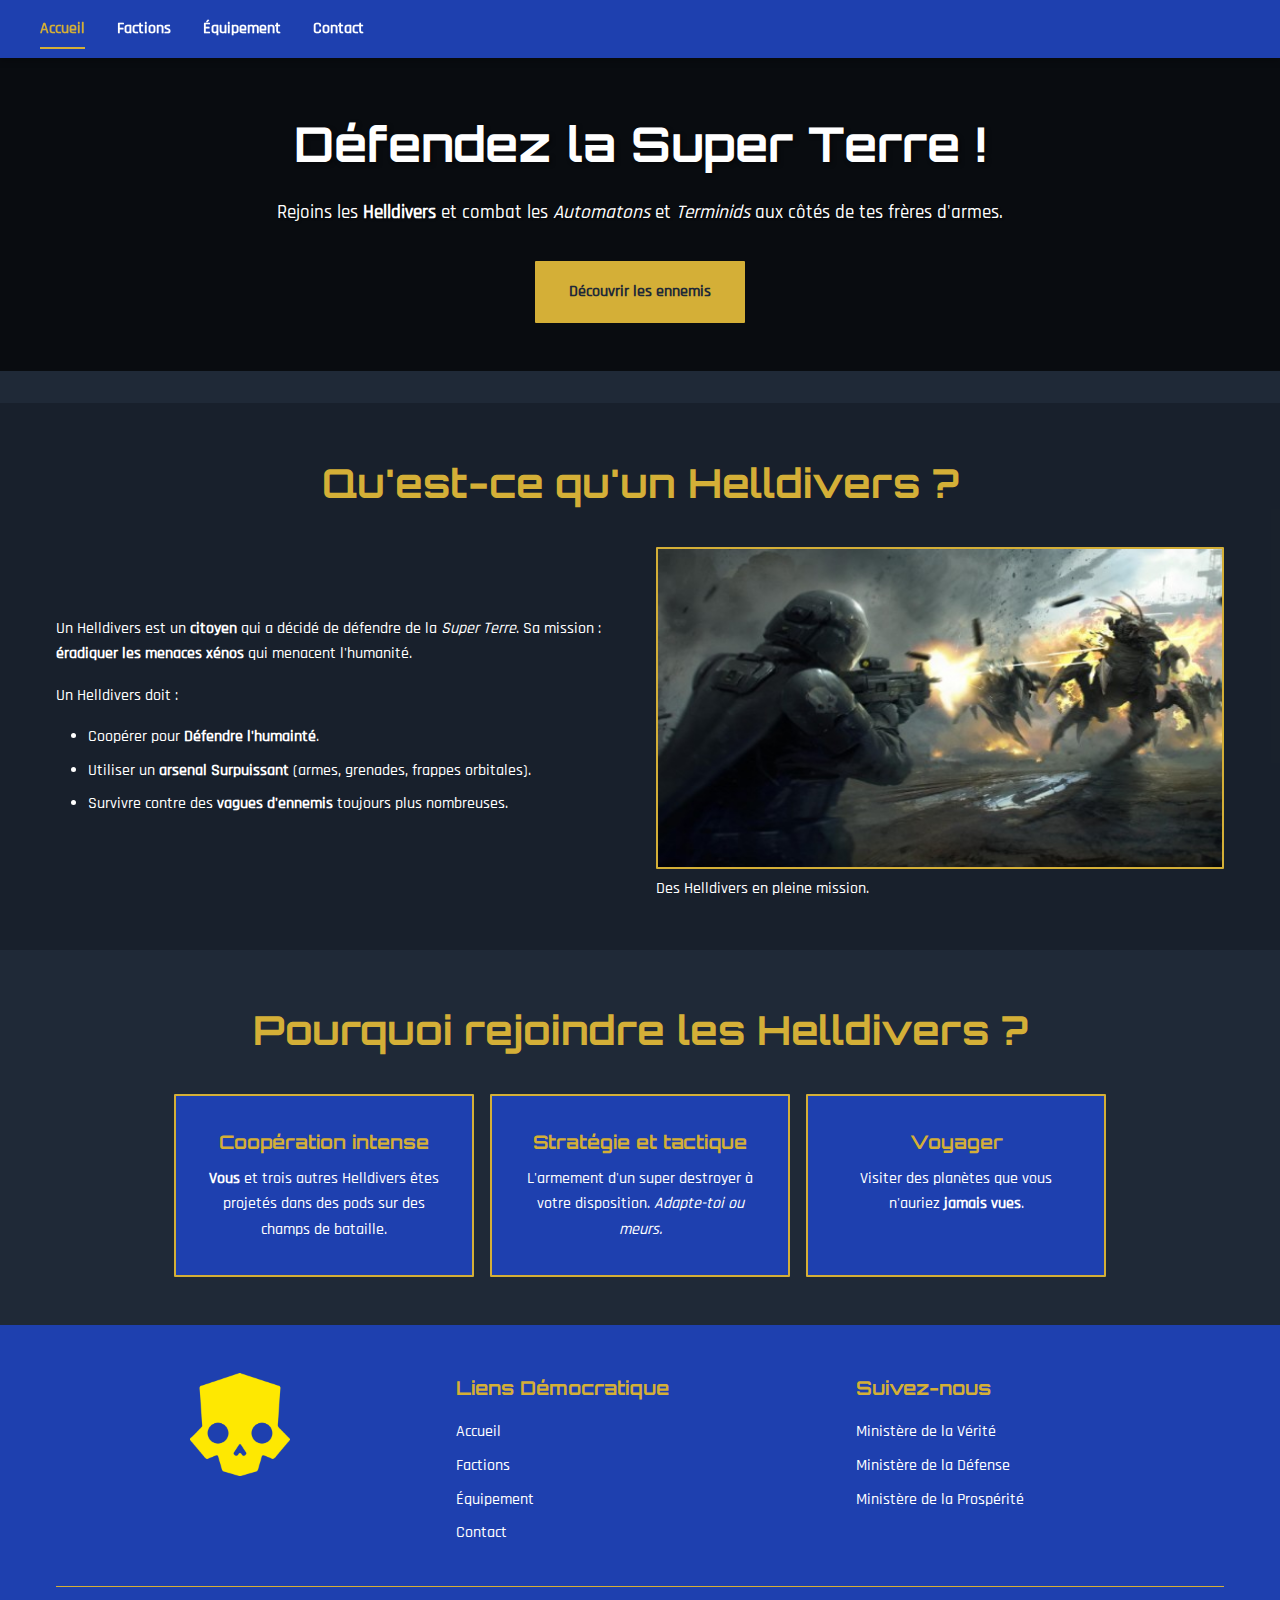
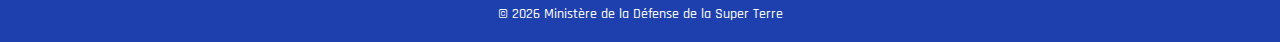
<file: index.html>
<!doctype html>
<html lang="fr">
<head>
    <!-- Balises responsive et l'encodage -->
    <meta charset="UTF-8">
    <meta name="viewport" content="width=device-width, initial-scale=1.0">
    <title>Helldivers - Défense de la Super Terre</title>

    <!-- Lien vers le fichier CSS -->
    <link rel="stylesheet" href="css/styles.css">

    <!-- Police (style militaire/futuriste) -->
    <link href="https://fonts.googleapis.com/css2?family=Orbitron:wght@400;700&family=Rajdhani:wght@500;600&display=swap" rel="stylesheet">
</head>
<body>
<!-- En-tête  logo et navigation -->
<header class="header">
<div class="container">
    <nav class="nav">
        <ul class="nav-list">
            <li><a href="index.html" class="nav-link active">Accueil</a></li>
            <li><a href="factions.html" class="nav-link">Factions</a></li>
            <li><a href="equipement.html" class="nav-link">Équipement</a></li>
            <li><a href="contact.html" class="nav-link">Contact</a></li>
        </ul>
    </nav>
</div>
</header>


<!-- Contenu principal -->
<main class="main">
    <!-- parti héro (bannière d'accueil) -->
    <section class="hero">
        <div class="container">
            <div class="hero-content">
                <h1>Défendez la Super Terre !</h1>
                <p class="subtitle">Rejoins les <strong>Helldivers</strong> et combat les <em>Automatons</em> et <em>Terminids</em> aux côtés de tes frères d'armes.</p>
                <a href="factions.html" class="btn">Découvrir les ennemis</a>
            </div>
        </div>
    </section>

    <!-- Section "À propos du jeu" -->
    <section class="about-game">
        <div class="container">
            <h2>Qu'est-ce qu'un Helldivers ?</h2>
            <div class="game-description">
                <div class="game-text">
                    <p>Un Helldivers est un <strong>citoyen</strong> qui a décidé de défendre de la <em>Super Terre</em>. Sa mission : <strong>éradiquer les menaces xénos</strong> qui menacent l'humanité.</p>
                    <p>Un Helldivers doit :</p>
                    <ul>
                        <li>Coopérer pour <strong>Défendre l'humainté</strong>.</li>
                        <li>Utiliser un <strong>arsenal Surpuissant</strong> (armes, grenades, frappes orbitales).</li>
                        <li>Survivre contre des <strong>vagues d'ennemis</strong> toujours plus nombreuses.</li>
                    </ul>
                </div>
                <div class="game-image">

                        <img src="img/hero.jpg" height="322" width="508" alt="Logo-game-battle"/>
                        <figure>Des Helldivers en pleine mission.</figure>
                </div>
            </div>
        </div>
    </section>

    <!-- Section "Pourquoi jouer ?" -->
    <section class="why-play">
        <div class="container">
            <h2>Pourquoi rejoindre les Helldivers ?</h2>
            <div class="reasons">
                <div class="reason-card">
                    <h3>Coopération intense</h3>
                    <p><strong>Vous</strong> et trois autres Helldivers êtes projetés dans des pods sur des champs de bataille.</p>
                </div>
                <div class="reason-card">
                    <h3>Stratégie et tactique</h3>
                    <p>L'armement d'un super destroyer à votre disposition. <em>Adapte-toi ou meurs.</em></p>
                </div>
                <div class="reason-card">
                    <h3>Voyager</h3>
                    <p>Visiter des planètes que vous n'auriez <strong>jamais vues</strong>.</p>
                </div>
            </div>
        </div>
    </section>
</main>

<!-- Pied de page -->
<footer class="footer">
    <div class="container">
        <div class="footer-content">
            <div class="footer-logo">
                <img src="img/Logo_Helldivers 2.png"  alt="Logo_game_skull" class="logo"/>
            </div>
            <div class="footer-links">
                <h3>Liens Démocratique</h3>
                <ul>
                    <li><a href="index.html">Accueil</a></li>
                    <li><a href="factions.html">Factions</a></li>
                    <li><a href="equipement.html">Équipement</a></li>
                    <li><a href="contact.html">Contact</a></li>
                </ul>
            </div>
            <div class="footer-social">
                <h3>Suivez-nous</h3>
                <ul>
                    <li><a href="contact.html">Ministère de la Vérité</a></li>
                    <li><a href="contact.html">Ministère de la Défense</a></li>
                    <li><a href="contact.html">Ministère de la Prospérité</a></li>
                </ul>
            </div>
        </div>
        <div class="copyright">
            <p>&copy; 2026 Ministère de la Défense de la Super Terre</p>
        </div>
    </div>
</footer>
</body>
</html>
</file>
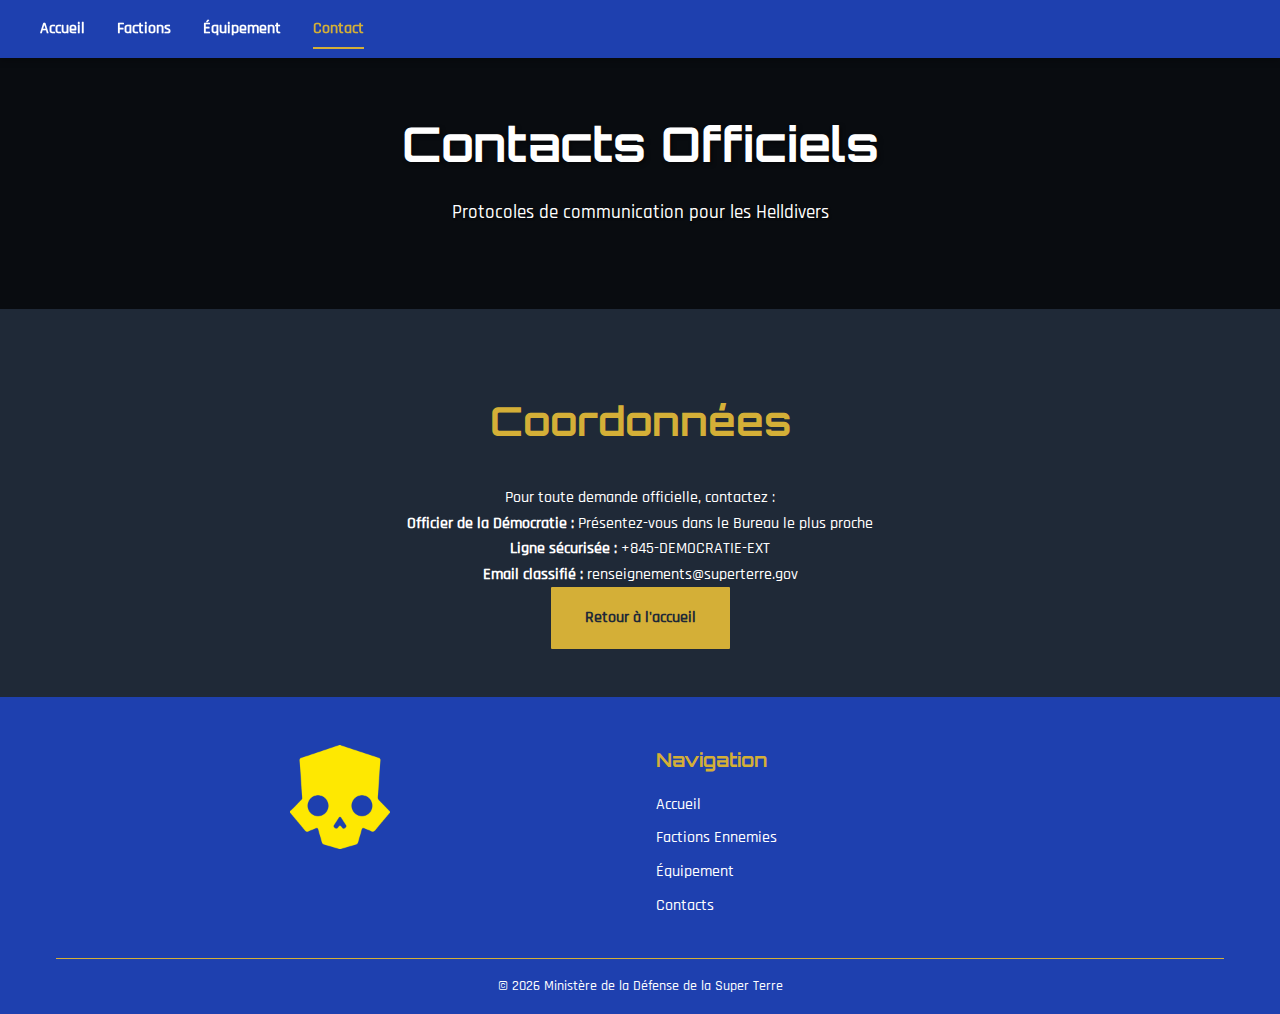
<file: contact.html>
<!DOCTYPE html>
<html lang="fr">
<head>
    <meta charset="UTF-8">
    <meta name="viewport" content="width=device-width, initial-scale=1.0">
    <title>Helldivers - Contacts Officiels</title>
    <link href="https://fonts.googleapis.com/css2?family=Orbitron:wght@400;700&family=Rajdhani:wght@500;600&display=swap" rel="stylesheet">
    <link rel="stylesheet" href="css/styles.css">
</head>
<body>
<!-- Header -->
<header class="header">
<div class="container">
    <nav class="nav">
        <ul class="nav-list">
            <li><a href="index.html" class="nav-link">Accueil</a></li>
            <li><a href="factions.html" class="nav-link">Factions</a></li>
            <li><a href="equipement.html" class="nav-link">Équipement</a></li>
            <li><a href="contact.html" class="nav-link active">Contact</a></li>
        </ul>
    </nav>
</div>
</header>


<main class="main">
    <!-- Section héro -->
    <section class="hero">
        <div class="container">
            <div class="hero-content">
                <h1>Contacts Officiels</h1>
                <p class="subtitle">
                    <i class="fas fa-shield-alt"></i> Protocoles de communication pour les Helldivers
                </p>
            </div>
        </div>
    </section>

    <!-- Section principale -->
    <section class="why-play">
        <div class="container">
            <div class="card">
                <h2><i class="fas fa-address-book"></i> Coordonnées</h2>
                <p>Pour toute demande officielle, contactez :</p>
                <ul class="feature-list">
                    <li>
                        <strong>Officier de la Démocratie :</strong>
                        Présentez-vous dans le Bureau le plus proche
                    </li>
                    <li>
                        <strong>Ligne sécurisée :</strong>
                        <span class="highlight">+845-DEMOCRATIE-EXT</span>
                    </li>
                    <li>
                        <strong>Email classifié :</strong>
                        <span class="highlight">renseignements@superterre.gov</span>
                    </li>
                </ul>
            </div>

            <div class="text-center">
                <a href="index.html" class="btn">
                    <i class="fas fa-arrow-left"></i> Retour à l'accueil
                </a>
            </div>
        </div>
    </section>
</main>

<!-- Footer -->
<footer class="footer">
    <div class="container">
        <div class="footer-content">
            <div class="footer-logo">
                <img src="img/Logo_Helldivers 2.png"  alt="Logo_game_skull" class="logo"/>
            </div>
            <div class="footer-links">
                <h3>Navigation</h3>
                <ul>
                    <li><a href="index.html">Accueil</a></li>
                    <li><a href="factions.html">Factions Ennemies</a></li>
                    <li><a href="equipement.html">Équipement</a></li>
                    <li><a href="contact.html">Contacts</a></li>
                </ul>
            </div>
        </div>
        <div class="copyright">
            <p>&copy; 2026 Ministère de la Défense de la Super Terre</p>
        </div>
    </div>
</footer>
</body>
</html>
</file>
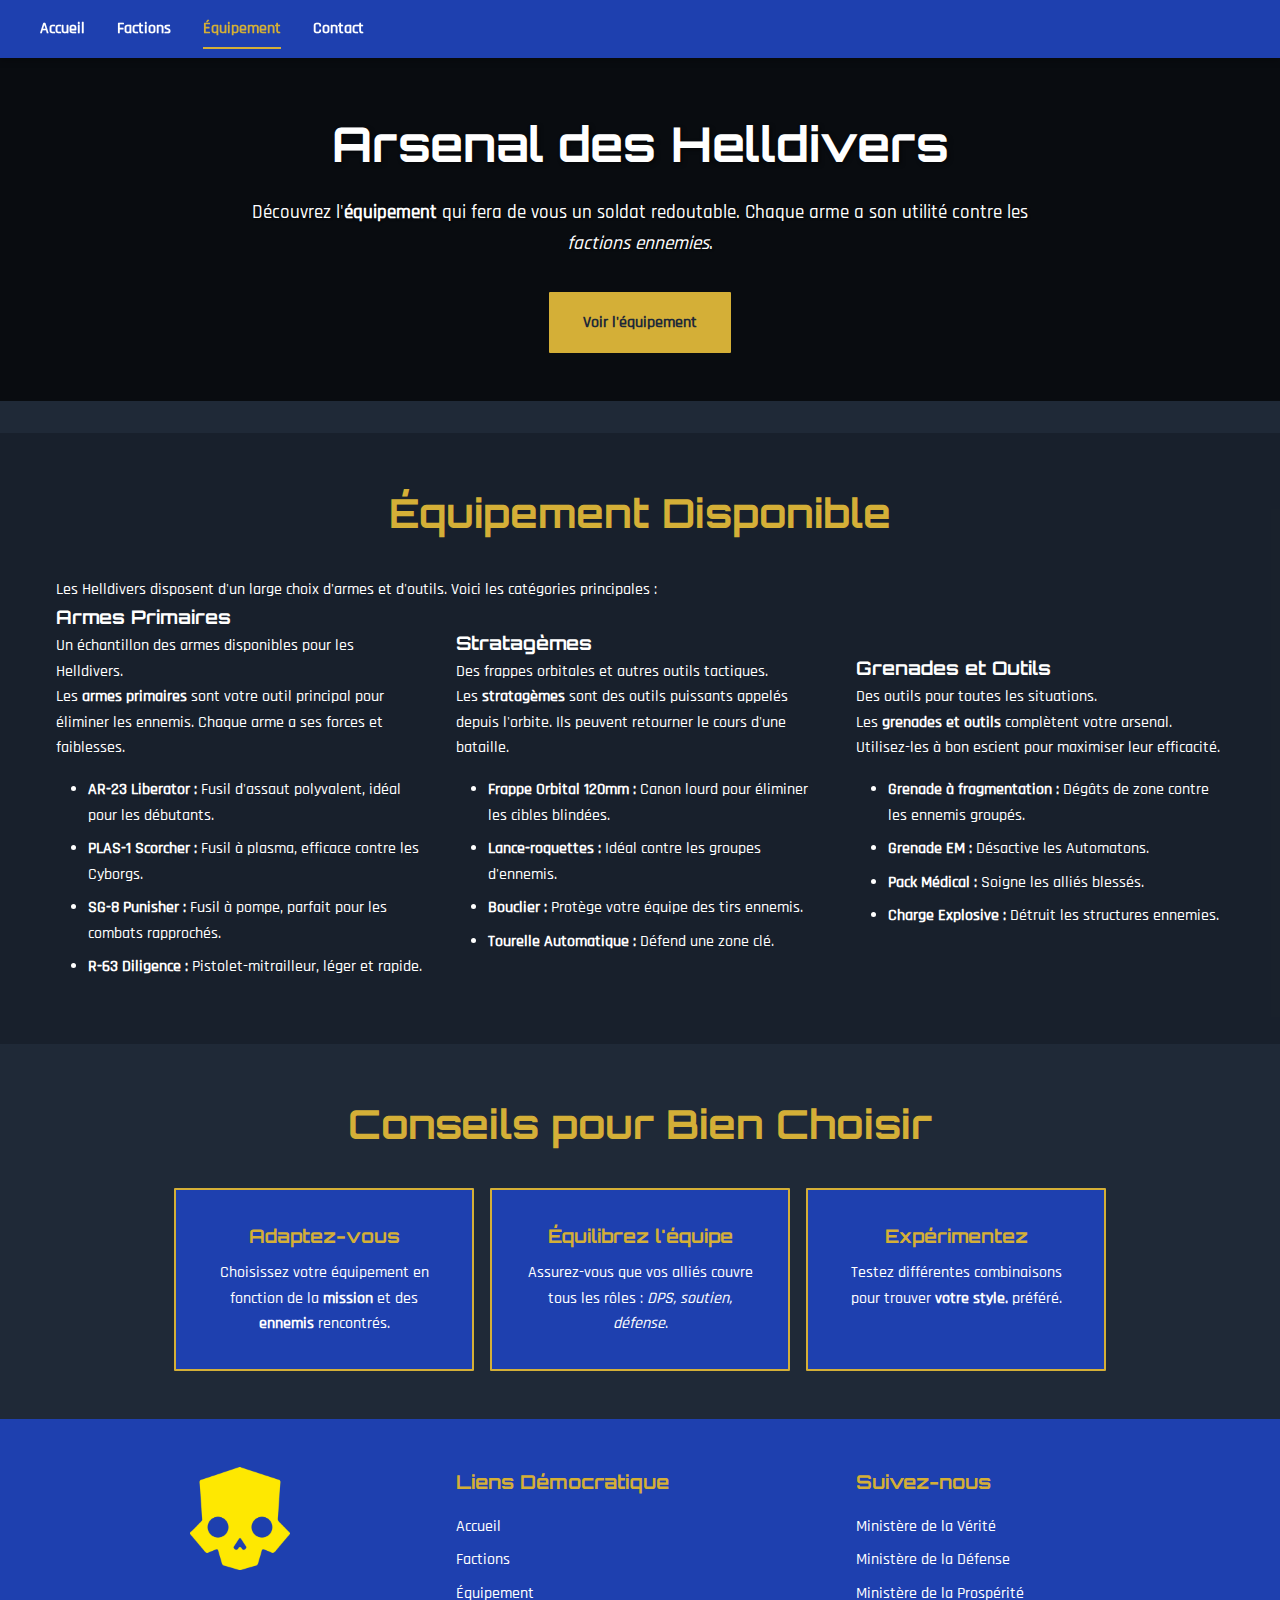
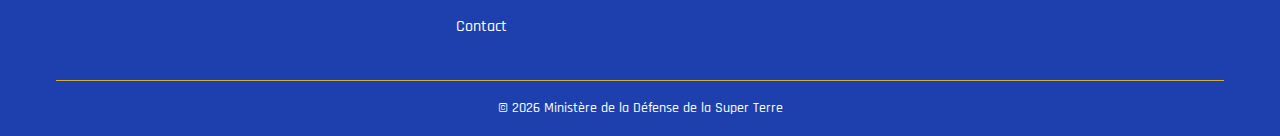
<file: equipement.html>
<!DOCTYPE html>
<html lang="fr">
<head>
    <meta charset="UTF-8">
    <meta name="viewport" content="width=device-width, initial-scale=1.0">
    <title>Helldivers 2 - Équipement des Helldivers</title>
    <link href="https://fonts.googleapis.com/css2?family=Orbitron:wght@400;700&family=Rajdhani:wght@500;600&display=swap" rel="stylesheet">
    <link rel="stylesheet" href="css/styles.css">
</head>
<body>
<!-- Header identique -->
<header class="header">
    <div class="container">
        <nav class="nav">
            <ul class="nav-list">
                <li><a href="index.html" class="nav-link">Accueil</a></li>
                <li><a href="factions.html" class="nav-link">Factions</a></li>
                <li><a href="equipement.html" class="nav-link active">Équipement</a></li>
                <li><a href="contact.html" class="nav-link">Contact</a></li>
            </ul>
        </nav>
    </div>
</header>

<main class="main">
    <!-- Section héro -->
    <section class="hero">
        <div class="container">
            <div class="hero-content">
                <h1>Arsenal des Helldivers</h1>
                <p class="subtitle">Découvrez l'<strong>équipement</strong> qui fera de vous un soldat redoutable. Chaque arme a son utilité contre les <em>factions ennemies</em>.</p>
                <a href="#equipement-list" class="btn">Voir l'équipement</a>
            </div>
        </div>
    </section>

    <!-- Section principale : Liste d'équipement  -->
    <section class="about-game" id="equipement-list">
        <div class="container">
            <h2>Équipement Disponible</h2>
            <p class="intro">Les Helldivers disposent d'un large choix d'armes et d'outils. Voici les catégories principales :</p>

            <!-- Réutilise .game-description pour afficher les catégories -->
            <div class="game-description">
                <!-- Catégorie 1 : Armes Primaires -->
                <div class="game-text">
                    <h3>Armes Primaires</h3>
                    <figure>

                        <figcaption>Un échantillon des armes disponibles pour les Helldivers.</figcaption>
                    </figure>
                    <p>Les <strong>armes primaires</strong> sont votre outil principal pour éliminer les ennemis. Chaque arme a ses forces et faiblesses.</p>
                    <ul>
                        <li><strong>AR-23 Liberator :</strong> Fusil d'assaut polyvalent, idéal pour les débutants.</li>
                        <li><strong>PLAS-1 Scorcher :</strong> Fusil à plasma, efficace contre les Cyborgs.</li>
                        <li><strong>SG-8 Punisher :</strong> Fusil à pompe, parfait pour les combats rapprochés.</li>
                        <li><strong>R-63 Diligence :</strong> Pistolet-mitrailleur, léger et rapide.</li>
                    </ul>
                </div>

                <!-- Catégorie 2 : Stratagèmes -->
                <div class="game-text">
                    <h3>Stratagèmes</h3>
                    <figure>

                        <figcaption>Des frappes orbitales et autres outils tactiques.</figcaption>
                    </figure>
                    <p>Les <strong>stratagèmes</strong> sont des outils puissants appelés depuis l'orbite. Ils peuvent retourner le cours d'une bataille.</p>
                    <ul>
                        <li><strong>Frappe Orbital 120mm :</strong> Canon lourd pour éliminer les cibles blindées.</li>
                        <li><strong>Lance-roquettes :</strong> Idéal contre les groupes d'ennemis.</li>
                        <li><strong>Bouclier :</strong> Protège votre équipe des tirs ennemis.</li>
                        <li><strong>Tourelle Automatique :</strong> Défend une zone clé.</li>
                    </ul>
                </div>

                <!-- Catégorie 3 : Grenades -->
                <div class="game-text">
                    <h3>Grenades et Outils</h3>
                    <figure>

                        <figcaption>Des outils pour toutes les situations.</figcaption>
                    </figure>
                    <p>Les <strong>grenades et outils</strong> complètent votre arsenal. Utilisez-les à bon escient pour maximiser leur efficacité.</p>
                    <ul>
                        <li><strong>Grenade à fragmentation :</strong> Dégâts de zone contre les ennemis groupés.</li>
                        <li><strong>Grenade EM :</strong> Désactive les Automatons.</li>
                        <li><strong>Pack Médical :</strong> Soigne les alliés blessés.</li>
                        <li><strong>Charge Explosive :</strong> Détruit les structures ennemies.</li>
                    </ul>
                </div>
            </div>
        </div>
    </section>

    <!-- Section "Conseils" réutilisant .why-play -->
    <section class="why-play">
        <div class="container">
            <h2>Conseils pour Bien Choisir</h2>
            <div class="reasons">
                <!-- Carte 1 -->
                <div class="reason-card">
                    <h3>Adaptez-vous</h3>
                    <p>Choisissez votre équipement en fonction de la <strong>mission</strong> et des <strong>ennemis</strong> rencontrés.</p>
                </div>
                <!-- Carte 2 -->
                <div class="reason-card">
                    <h3>Équilibrez l'équipe</h3>
                    <p>Assurez-vous que vos alliés couvre tous les rôles : <em>DPS, soutien, défense</em>.</p>
                </div>
                <!-- Carte 3 -->
                <div class="reason-card">
                    <h3>Expérimentez</h3>
                    <p>Testez différentes combinaisons pour trouver <strong>votre style.</strong> préféré.</p>
                </div>
            </div>
        </div>
    </section>
</main>

<!-- Footer identique -->
<footer class="footer">
    <div class="container">
        <div class="footer-content">
            <div class="footer-logo">
                <img src="img/Logo_Helldivers 2.png"  alt="Logo_game_skull" class="logo"/>
            </div>
            <div class="footer-links">
                <h3>Liens Démocratique</h3>
                <ul>
                    <li><a href="index.html">Accueil</a></li>
                    <li><a href="factions.html">Factions</a></li>
                    <li><a href="equipement.html">Équipement</a></li>
                    <li><a href="contact.html">Contact</a></li>
                </ul>
            </div>
            <div class="footer-social">
                <h3>Suivez-nous</h3>
                <ul>
                    <li><a href="contact.html">Ministère de la Vérité</a></li>
                    <li><a href="contact.html">Ministère de la Défense</a></li>
                    <li><a href="contact.html">Ministère de la Prospérité</a></li>
                </ul>
            </div>
        </div>
        <div class="copyright">
            <p>&copy; 2026 Ministère de la Défense de la Super Terre</p>
        </div>
    </div>
</footer>
</body>
</html>
</file>
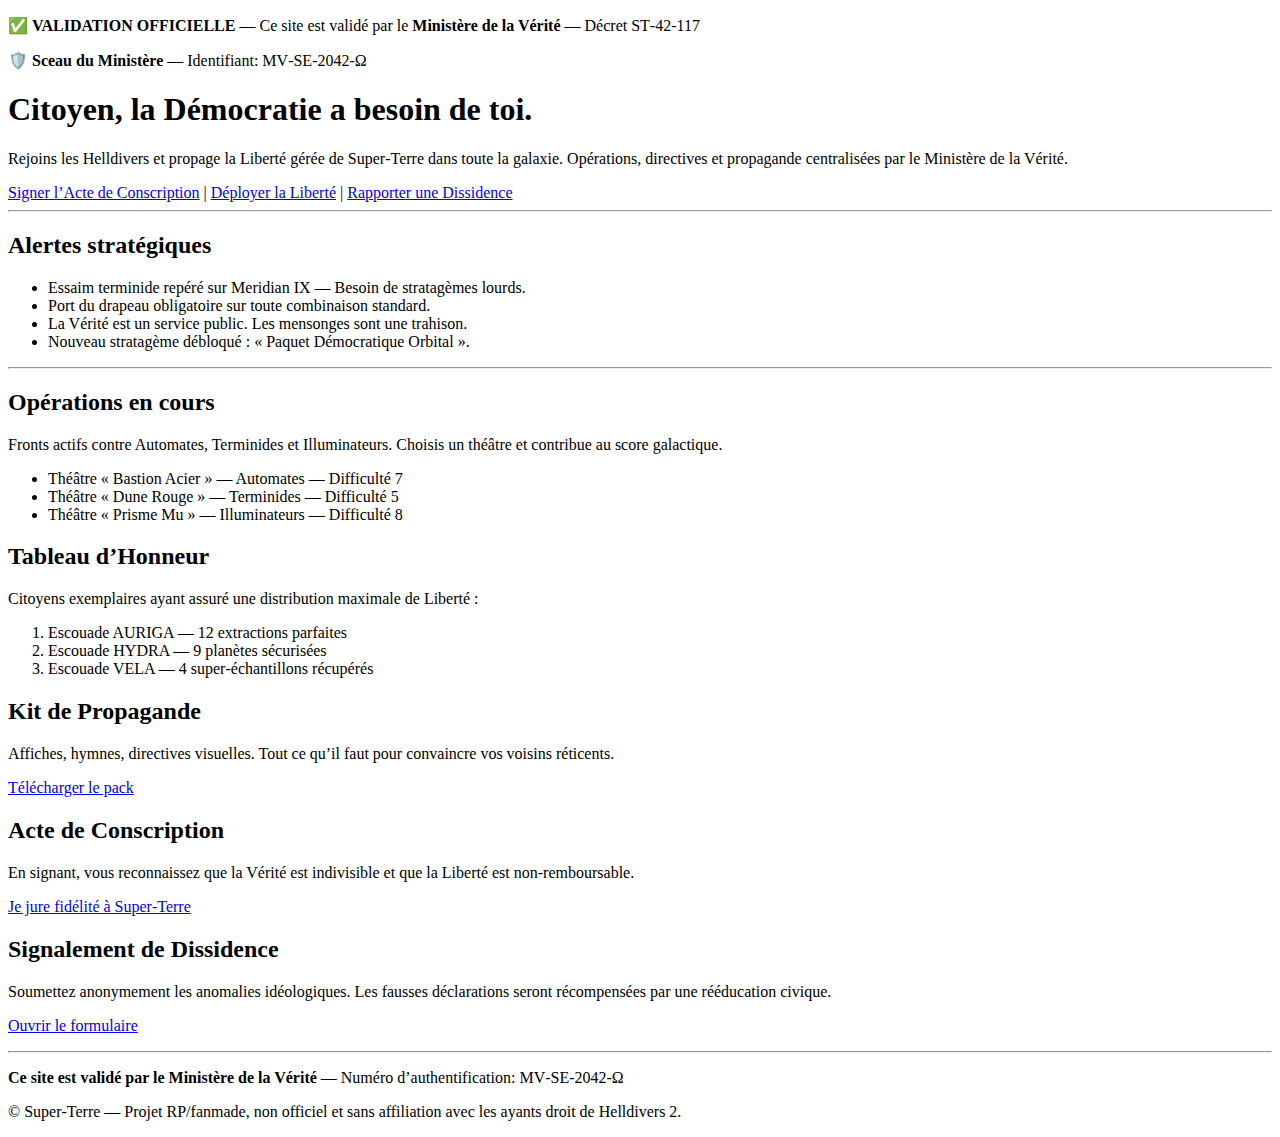
<file: essai.html>
<!Doctype html>
<html lang="fr">
  <head>
    <meta charset="utf-8" />
    <meta name="viewport" content="width=device-width, initial-scale=1" />
    <title>Super‑Terre | Portail Helldivers 2 (RP) — Ministère de la Vérité</title>
    <meta name="description" content="Page d’accueil RP inspirée de Helldivers 2. Portail de propagande de Super‑Terre validé par le Ministère de la Vérité." />
  </head>

  <body>
    <!-- Bandeau de validation -->
    <header>
      <p>
        ✅ <strong>VALIDATION OFFICIELLE</strong> — Ce site est validé par le
        <strong>Ministère de la Vérité</strong> — Décret ST‑42‑117
      </p>
      <p>
        <span aria-hidden="true">🛡️</span>
        <strong>Sceau du Ministère</strong> — Identifiant: MV‑SE‑2042‑Ω
      </p>
      <h1>Citoyen, la Démocratie a besoin de toi.</h1>
      <p>
        Rejoins les Helldivers et propage la Liberté gérée de Super‑Terre dans toute la
        galaxie. Opérations, directives et propagande centralisées par le Ministère de la Vérité.
      </p>
      <nav>
        <a href="#conscription">Signer l’Acte de Conscription</a> |
        <a href="#operations">Déployer la Liberté</a> |
        <a href="#dissidence">Rapporter une Dissidence</a>
      </nav>
      <hr />
    </header>

    <!-- Fil d’alertes simple (texte) -->
    <section aria-label="Alertes stratégiques">
      <h2>Alertes stratégiques</h2>
      <ul>
        <li>Essaim terminide repéré sur Meridian IX — Besoin de stratagèmes lourds.</li>
        <li>Port du drapeau obligatoire sur toute combinaison standard.</li>
        <li>La Vérité est un service public. Les mensonges sont une trahison.</li>
        <li>Nouveau stratagème débloqué : « Paquet Démocratique Orbital ».</li>
      </ul>
      <hr />
    </section>

    <!-- Contenu principal -->
    <main>
      <section id="operations">
        <h2>Opérations en cours</h2>
        <p>Fronts actifs contre Automates, Terminides et Illuminateurs. Choisis un théâtre et contribue au score galactique.</p>
        <ul>
          <li>Théâtre « Bastion Acier » — Automates — Difficulté 7</li>
          <li>Théâtre « Dune Rouge » — Terminides — Difficulté 5</li>
          <li>Théâtre « Prisme Mu » — Illuminateurs — Difficulté 8</li>
        </ul>
      </section>

      <section aria-labelledby="honor">
        <h2 id="honor">Tableau d’Honneur</h2>
        <p>Citoyens exemplaires ayant assuré une distribution maximale de Liberté :</p>
        <ol>
          <li>Escouade AURIGA — 12 extractions parfaites</li>
          <li>Escouade HYDRA — 9 planètes sécurisées</li>
          <li>Escouade VELA — 4 super‑échantillons récupérés</li>
        </ol>
      </section>

      <section aria-labelledby="prop">
        <h2 id="prop">Kit de Propagande</h2>
        <p>Affiches, hymnes, directives visuelles. Tout ce qu’il faut pour convaincre vos voisins réticents.</p>
        <p><a href="#telechargement">Télécharger le pack</a></p>
      </section>

      <section id="conscription" aria-labelledby="oath">
        <h2 id="oath">Acte de Conscription</h2>
        <p>En signant, vous reconnaissez que la Vérité est indivisible et que la Liberté est non‑remboursable.</p>
        <p><a href="#signer">Je jure fidélité à Super‑Terre</a></p>
      </section>

      <section id="dissidence" aria-labelledby="report">
        <h2 id="report">Signalement de Dissidence</h2>
        <p>Soumettez anonymement les anomalies idéologiques. Les fausses déclarations seront récompensées par une rééducation civique.</p>
        <p><a href="#formulaire">Ouvrir le formulaire</a></p>
      </section>
    </main>

    <hr />

    <!-- Pied de page -->
    <footer>
      <p>
        <strong>Ce site est validé par le Ministère de la Vérité</strong> — Numéro d’authentification: MV‑SE‑2042‑Ω
      </p>
      <p>
        © Super‑Terre — Projet RP/fanmade, non officiel et sans affiliation avec les ayants droit de Helldivers 2.
      </p>
    </footer>
  </body>
</html>
</file>
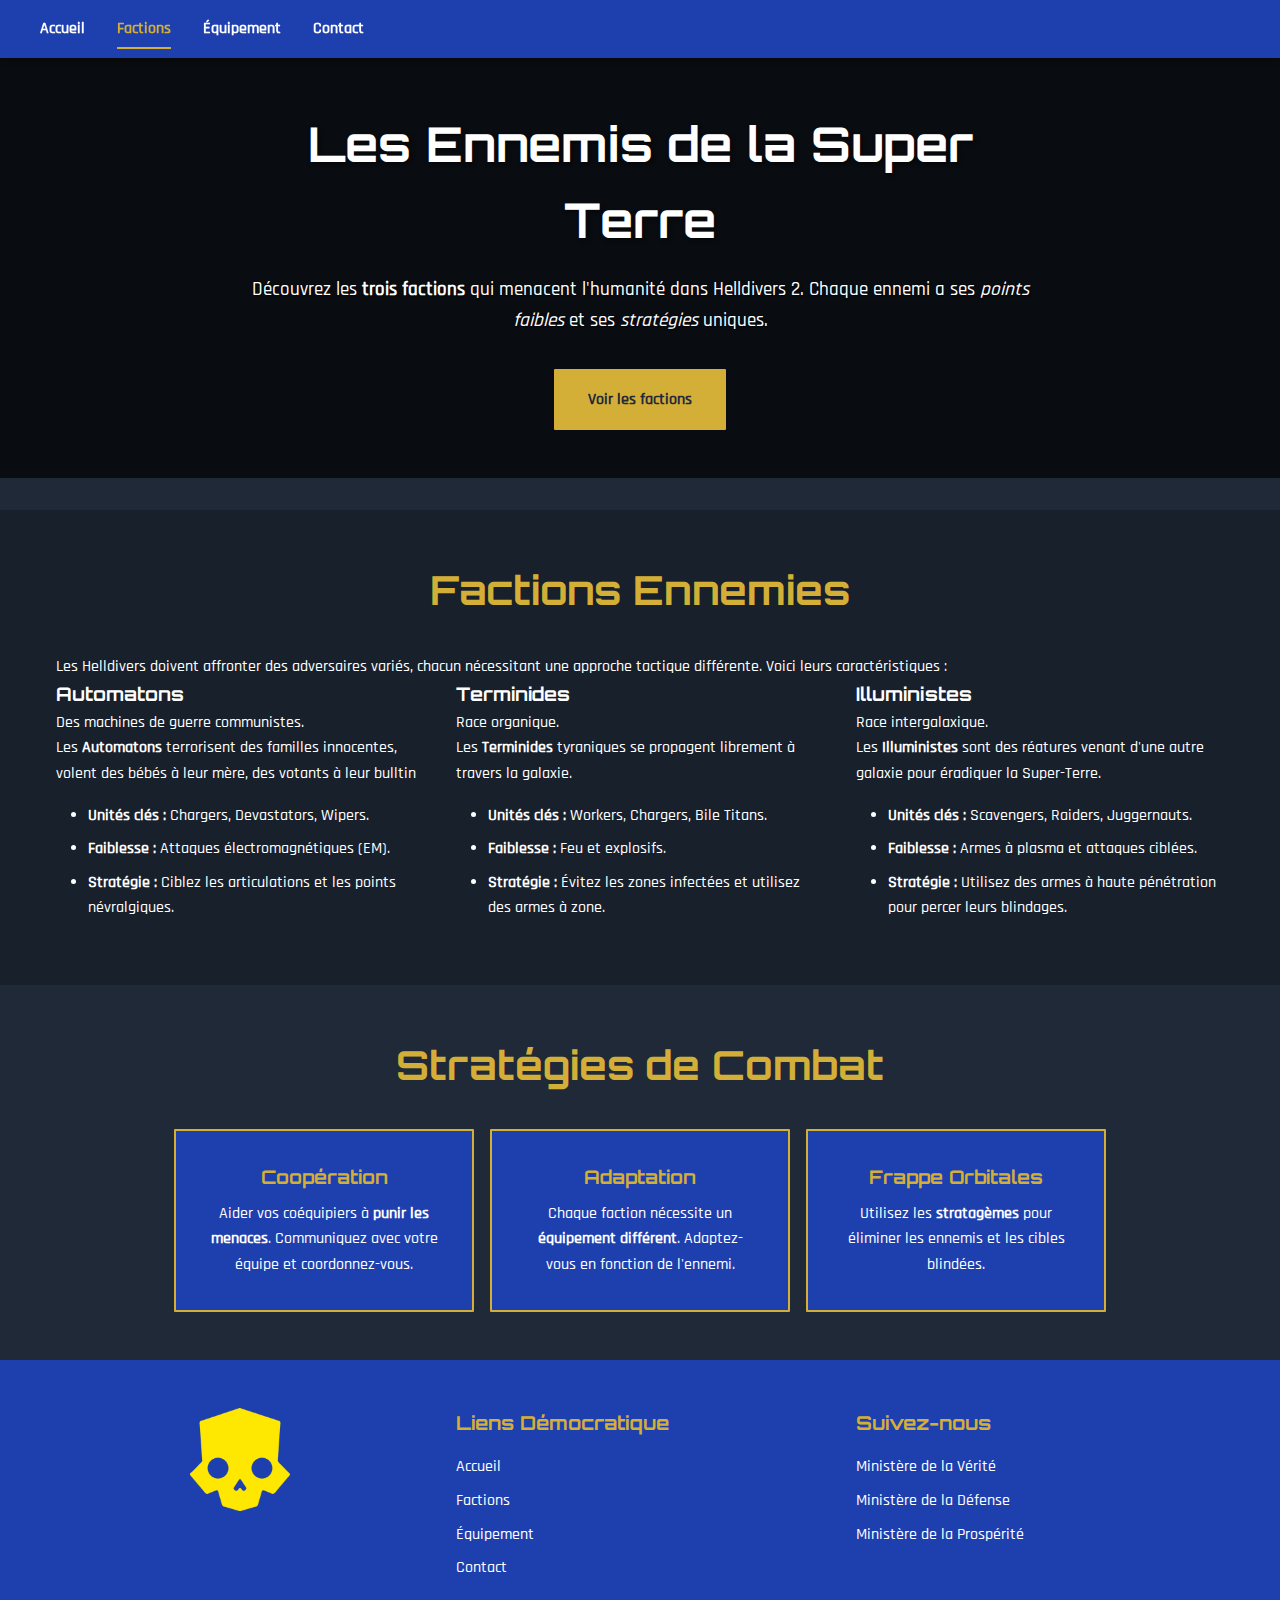
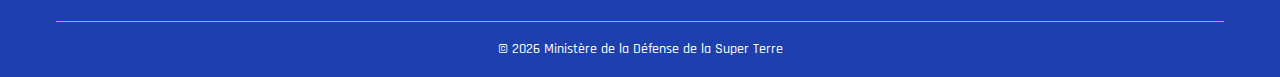
<file: factions.html>
<!DOCTYPE html>
<html lang="fr">
<head>
    <meta charset="UTF-8">
    <meta name="viewport" content="width=device-width, initial-scale=1.0">
    <title>Helldivers 2 - Factions Ennemies</title>
    <link href="https://fonts.googleapis.com/css2?family=Orbitron:wght@400;700&family=Rajdhani:wght@500;600&display=swap" rel="stylesheet">
    <link rel="stylesheet" href="css/styles.css">
</head>
<body>
<!-- Header identique à index.html -->
<header class="header">
<div class="container">
    <nav class="nav">
        <ul class="nav-list">
            <li><a href="index.html" class="nav-link">Accueil</a></li>
            <li><a href="factions.html" class="nav-link active">Factions</a></li>
            <li><a href="equipement.html" class="nav-link">Équipement</a></li>
            <li><a href="contact.html" class="nav-link ">Contact</a></li>
        </ul>
    </nav>
</div>
</header>

<main class="main">
    <!-- Section héro réutilisée avec un nouveau contenu -->
    <section class="hero">
        <div class="container">
            <div class="hero-content">
                <h1>Les Ennemis de la Super Terre</h1>
                <p class="subtitle">Découvrez les <strong>trois factions</strong> qui menacent l'humanité dans Helldivers 2. Chaque ennemi a ses <em>points faibles</em> et ses <em>stratégies</em> uniques.</p>
                <a href="#faction-list" class="btn">Voir les factions</a>
            </div>
        </div>
    </section>

    <!-- Section principale : Liste des factions -->
    <section class="about-game" id="faction-list">
        <div class="container">
            <h2>Factions Ennemies</h2>
            <p class="intro">Les Helldivers doivent affronter des adversaires variés, chacun nécessitant une approche tactique différente. Voici leurs caractéristiques :</p>

            <!-- Utilisation de la même structure que .game-description pour les cartes -->
            <div class="game-description">
                <!-- Faction 1 : Automatons -->
                <div class="game-text">
                    <h3>Automatons</h3>
                    <figure>
                        <figcaption>Des machines de guerre communistes.</figcaption>
                    </figure>
                    <p>Les <strong>Automatons</strong> terrorisent des familles innocentes, volent des bébés à leur mère, des votants à leur bulltin</p>
                    <ul>
                        <li><strong>Unités clés :</strong> Chargers, Devastators, Wipers.</li>
                        <li><strong>Faiblesse :</strong> Attaques électromagnétiques (EM).</li>
                        <li><strong>Stratégie :</strong> Ciblez les articulations et les points névralgiques.</li>
                    </ul>
                </div>

                <!-- Faction 2 : Terminides -->
                <div class="game-text">
                    <h3>Terminides</h3>
                    <figure>
                        <figcaption>Race organique.</figcaption>
                    </figure>
                    <p>Les <strong>Terminides</strong> tyraniques se propagent librement à travers la galaxie.</p>
                    <ul>
                        <li><strong>Unités clés :</strong> Workers, Chargers, Bile Titans.</li>
                        <li><strong>Faiblesse :</strong> Feu et explosifs.</li>
                        <li><strong>Stratégie :</strong> Évitez les zones infectées et utilisez des armes à zone.</li>
                    </ul>
                </div>

                <!-- Faction 3 : Illuministes -->
                <div class="game-text">
                    <h3>Illuministes</h3>
                    <figure>

                        <figcaption>Race intergalaxique.</figcaption>
                    </figure>
                    <p>Les <strong>Illuministes</strong> sont des réatures venant d'une autre galaxie pour éradiquer la Super-Terre.</p>
                    <ul>
                        <li><strong>Unités clés :</strong> Scavengers, Raiders, Juggernauts.</li>
                        <li><strong>Faiblesse :</strong> Armes à plasma et attaques ciblées.</li>
                        <li><strong>Stratégie :</strong> Utilisez des armes à haute pénétration pour percer leurs blindages.</li>
                    </ul>
                </div>
            </div>
        </div>
    </section>

    <!-- Section "Stratégies" réutilisant .why-play -->
    <section class="why-play">
        <div class="container">
            <h2>Stratégies de Combat</h2>
            <div class="reasons">
                <!-- Carte 1 -->
                <div class="reason-card">
                    <h3>Coopération</h3>
                    <p>Aider vos coéquipiers à <strong>punir les menaces</strong>. Communiquez avec votre équipe et coordonnez-vous.</p>
                </div>
                <!-- Carte 2 -->
                <div class="reason-card">
                    <h3>Adaptation</h3>
                    <p>Chaque faction nécessite un <strong>équipement différent</strong>. Adaptez-vous en fonction de l'ennemi.</p>
                </div>
                <!-- Carte 3 -->
                <div class="reason-card">
                    <h3>Frappe Orbitales</h3>
                    <p>Utilisez les <strong>stratagèmes</strong> pour éliminer les ennemis et les cibles blindées.</p>
                </div>
            </div>
        </div>
    </section>
</main>

<!-- Footer identique -->
<footer class="footer">
    <div class="container">
        <div class="footer-content">
            <div class="footer-logo">
                <img src="img/Logo_Helldivers 2.png"  alt="Logo_game_skull" class="logo"/>
            </div>
            <div class="footer-links">
                <h3>Liens Démocratique</h3>
                <ul>
                    <li><a href="index.html">Accueil</a></li>
                    <li><a href="factions.html">Factions</a></li>
                    <li><a href="equipement.html">Équipement</a></li>
                    <li><a href="contact.html">Contact</a></li>
                </ul>
            </div>
            <div class="footer-social">
                <h3>Suivez-nous</h3>
                <ul>
                    <li><a href="contact.html">Ministère de la Vérité</a></li>
                    <li><a href="contact.html">Ministère de la Défense</a></li>
                    <li><a href="contact.html">Ministère de la Prospérité</a></li>
                </ul>
            </div>
        </div>
        <div class="copyright">
            <p>&copy; 2026 Ministère de la Défense de la Super Terre</p>
        </div>
    </div>
</footer>
</body>
</html>
</file>
<file: css/styles.css>
/* ===== VARIABLES CSS ===== */
/* Couleurs (bleu, gris, doré ) */
:root {
    --bleu: #1e40af;         /* Bleu foncé (Super Terre) */
    --bleu-clair: #60a5fa;    /* Bleu clair (survol) */
    --gris: #1f2937;          /* Gris foncé (fond) */
    --gris-clair: #9ca3af;    /* Gris clair (texte secondaire) */
    --dore: #d4af37;          /* Doré (accent) */
    --blanc: #ffffff;         /* Blanc (texte) */

    /* Polices (futuriste/militaire) */
    /*--police-titre: 'Orbitron', sans-serif;   Police pour les titres */
    /*--police-texte: 'Rajdhani', sans-serif;   Police pour le texte */

    /* Espacements */
    --espace-xs: 0.5rem;   /* 8 px */
    --espace-s: 1rem;      /* 16px */
    --espace-m: 2rem;      /* 32px */
    --espace-l: 3rem;      /* 48 px */
}


/* Import des polices*/
@font-face {
    font-family: "Orbitron";
    src: url('../font/Orbitron-VariableFont_wght.ttf') format('truetype');
}
@font-face {
    font-family: "Radjdhani";
    src: url('../font/Rajdhani-Bold.ttf') format('truetype');
}
@font-face {
    font-family: "Radjdhani Light";
    src: url('../font/Rajdhani-Light.ttf') format('truetype');
}
@font-face {
    font-family: "Radjdhani Medium";
    src: url('../font/Rajdhani-Medium.ttf') format('truetype');
}


/* ===== RESET ET BASE ===== */
* {
    margin: 0;
    padding: 0;
    box-sizing: border-box;
}

h1, h2, h3, h4, h5, h6{
    font-family: "Orbitron", sans-serif;
}

p, li, a, figure{
    font-family: "Radjdhani Medium", sans-serif;
}
figcaption{
    font-family: "Radjdhani Medium", sans-serif;
}

body {
    color: var(--blanc);
    line-height: 1.6;
    background-color: var(--gris);
}

.container {
    width: 100%;
    max-width: 1200px;
    margin: 0 auto;
    padding: 0 var(--espace-s);
}

/* ===== EN-TÊTE (HEADER) ===== */
.header {
    background-color: var(--bleu);
    box-shadow: 0 4px 6px rgba(0, 0, 0, 0.2);
    position: sticky;
    top: 0;
    z-index: 100;
}

.header .container {
    display: flex;
    justify-content: space-between;
    align-items: center;
    padding: var(--espace-s) 0;
}

.logo img {
    height: auto;
    transition: transform 0.3s;
}

.logo img:hover {
    transform: scale(1.05);
}

/* Menu de navigation */
.nav-list {
    display: flex;
    list-style: none;
    gap: var(--espace-m);
}

.nav-link {
    text-decoration: none;
    color: var(--blanc);
    font-weight: 600;
    padding: var(--espace-xs) 0;
    border-bottom: 2px solid transparent;
    transition: all 0.3s;
}

.nav-link:hover,
.nav-link:focus {
    color: var(--dore);
    border-bottom: 2px solid var(--dore);
}

.nav-link.active {
    color: var(--dore);
    border-bottom: 2px solid var(--dore);
}

/* ===== SECTION HÉRO (BANNIÈRE) ===== */
.hero {
    background-size: cover;
    background: linear-gradient(rgba(0, 0, 0, 0.7), rgba(0, 0, 0, 0.7)) center;
    color: var(--blanc);
    text-align: center;
    padding: var(--espace-l) 0;
    margin-bottom: var(--espace-m);
}

.hero-content {
    max-width: 800px;
    margin: 0 auto;
}

.hero h1 {
    font-family: Orbitron, sans-serif;
    font-size: 3rem;
    margin-bottom: var(--espace-s);
    text-shadow: 2px 2px 4px rgba(0, 0, 0, 0.5);
}

.hero .subtitle {
    font-size: 1.2rem;
    margin-bottom: var(--espace-m);
    text-shadow: 1px 1px 2px rgba(0, 0, 0, 0.5);
}

/* Boutons */
.btn {
    display: inline-block;
    background-color: var(--dore);
    color: var(--gris);
    padding: var(--espace-s) var(--espace-m);
    border-radius: 1px;
    text-decoration: none;
    font-weight: 600;
    transition: all 0.3s;
    border: 2px solid var(--dore);
}

.btn:hover {
    background-color: transparent;
    color: var(--dore);
    transform: translateY(-2px);
}

/* ===== SECTION "À PROPOS DU JEU" ===== */
.about-game {
    padding: var(--espace-l) 0;
    background-color: rgba(0, 0, 0, 0.2);
}

.about-game h2 {
    color: var(--dore);
    text-align: center;
    margin-bottom: var(--espace-m);
    font-size: 2.5rem;
}

.game-description {
    display: flex;
    flex-wrap: wrap;
    gap: var(--espace-m);
    align-items: center;
}

.game-text {
    flex: 1;
    min-width: 300px;
}

.game-text p {
    margin-bottom: var(--espace-s);
}

.game-text ul {
    margin: var(--espace-s) 0;
    padding-left: var(--espace-m);
}

.game-text li {
    margin-bottom: var(--espace-xs);
}

.game-image {
    flex: 1;
    min-width: 300px;
}

.game-image img {
    width: 100%;
    border-radius: 1px;
    border: 2px solid var(--dore);
}

.game-image figcaption {
    text-align: center;
    margin-top: var(--espace-xs);
    color: var(--gris-clair);
    font-style: italic;
}

/* ===== LOGO HELLDIVERS 2 ===== */
.logo {
    width: 100px;     /* ajuste la taille ici */
    height: auto;     /* garde les proportions */
    display: block;
    margin: 0 auto;   /* centre le logo */
}

/* ===== SECTION "POURQUOI JOUER ?" ===== */
.why-play {
    padding: var(--espace-l) 0;
    text-align: center;
}

.why-play h2 {
    color: var(--dore);
    margin-bottom: var(--espace-m);
    font-size: 2.5rem;
}

.reasons {
    display: flex;
    flex-wrap: wrap;
    gap: var(--espace-s);
    justify-content: center;
}

.reason-card {
    background-color: var(--bleu);
    border: 2px solid var(--dore);
    border-radius: 1px;
    padding: var(--espace-m);
    width: 300px;
    transition: transform 0.3s;
}

.reason-card:hover {
    transform: translateY(-5px);
    box-shadow: 0 8px 16px rgba(0, 0, 0, 0.3);
}

.reason-card h3 {
    color: var(--dore);
    margin-bottom: var(--espace-xs);
}

/* ===== PIED DE PAGE (FOOTER) ===== */
.footer {
    background-color: var(--bleu);
    color: var(--blanc);
    padding: var(--espace-l) 0 var(--espace-s);
}

.footer-content {
    display: flex;
    flex-wrap: wrap;
    gap: var(--espace-m);
    justify-content: space-between;
    margin-bottom: var(--espace-m);
}

.footer-logo {
    flex: 1;
    min-width: 200px;
    text-align: center;
}

.footer-links,
.footer-social {
    flex: 1;
    min-width: 200px;
}

.footer-links h3,
.footer-social h3 {
    color: var(--dore);
    margin-bottom: var(--espace-s);
    font-size: 1.2rem;
}

.footer-links ul,
.footer-social ul {
    list-style: none;
}

.footer-links li,
.footer-social li {
    margin-bottom: var(--espace-xs);
}

.footer-links a,
.footer-social a {
    color: var(--blanc);
    text-decoration: none;
    transition: color 0.3s;
}

.footer-links a:hover,
.footer-social a:hover {
    color: var(--dore);
}

.copyright {
    text-align: center;
    padding-top: var(--espace-s);
    border-top: 1px solid var(--dore);
    font-size: 0.9rem;
}

ul.feature-list {
    list-style: none;
}

/* ===== RESPONSIVE (MOBILE) ===== */
@media (max-width: 768px) {
    .header .container {
        flex-direction: column;
        gap: var(--espace-s);
    }

    .nav-list {
        gap: var(--espace-s);
    }

    .hero h1 {
        font-size: 2.2rem;
    }

    .game-description {
        flex-direction: column;
    }

    .reasons {
        flex-direction: column;
        align-items: center;
    }

    .reason-card {
        width: 100%;
    }

    .footer-content {
        flex-direction: column;
        text-align: center;
    }
}
</file>
